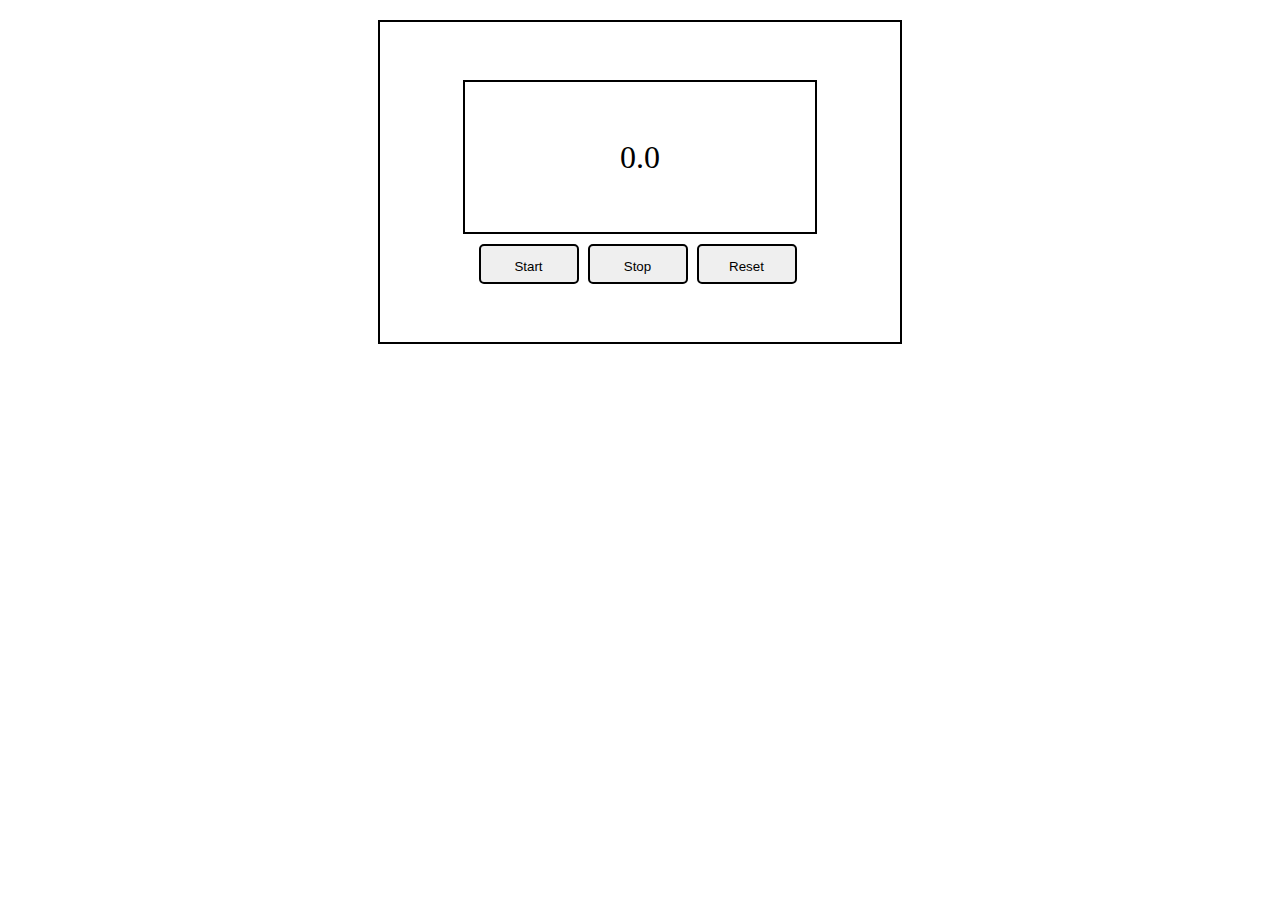
<file: Day02/second.html>
<!DOCTYPE html>
<html lang="en">
  <head>
    <meta charset="UTF-8" />
    <meta name="viewport" content="width=device-width, initial-scale=1.0" />
    <title>timer!!!</title>
    <link rel="stylesheet" href="second.css" />
  </head>
  <body>
    <div class="outline">
      <div class="timer">0.0</div>
      <div>
        <button class="start" onclick="startTimer()">Start</button>
        <button class="stop" onclick="stopTimer()">Stop</button>
        <button class="reset" onclick="resetTimer()">Reset</button>
      </div>
    </div>

    <script>
      let timer;
      let startTime;
      let elapsedTime = 0;
      let timerInterval;
      const timeDisplay = document.querySelector(".timer");
      const startButton = document.querySelector(".start");
      const stopButton = document.querySelector(".stop");
      const resetButton = document.querySelector(".reset");

      function startTimer() {
        startTime = Date.now() - elapsedTime;
        timerInterval = setInterval(updateTime, 10);
        startButton.disabled = true;
        stopButton.disabled = false;
        resetButton.disabled = false;
      }

      function stopTimer() {
        clearInterval(timerInterval);
        startButton.disabled = false;
        stopButton.disabled = true;
      }

      function resetTimer() {
        clearInterval(timerInterval);
        elapsedTime = 0;
        displayTime(0);
        startButton.disabled = false;
        stopButton.disabled = true;
      }

      function updateTime() {
        const currentTime = Date.now();
        elapsedTime = currentTime - startTime;
        displayTime(elapsedTime);
      }

      function displayTime(milliseconds) {
        const minutes = Math.floor(milliseconds / (1000 * 60));
        const seconds = Math.floor((milliseconds % (1000 * 60)) / 1000);
        const millisecondsLeft = Math.floor((milliseconds % 1000) / 10);
        timeDisplay.textContent =
          pad(minutes) + ":" + pad(seconds) + "." + pad(millisecondsLeft);
      }

      function pad(num) {
        return num < 10 ? "0" + num : num;
      }
    </script>
  </body>
</html>
</file>
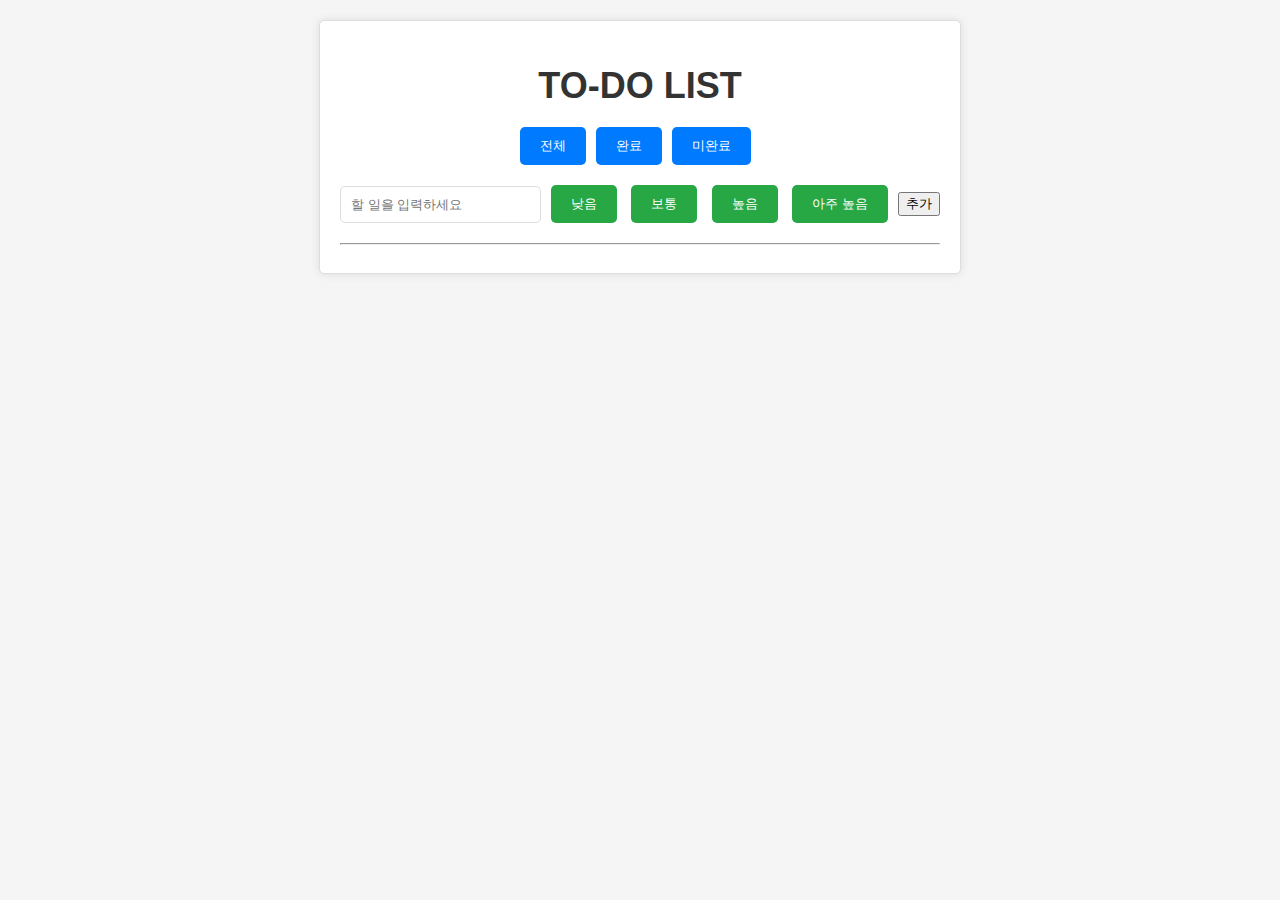
<file: Day03/third.html>
<!DOCTYPE html>
<html lang="en">
  <head>
    <meta charset="UTF-8" />
    <meta name="viewport" content="width=device-width, initial-scale=1.0" />
    <title>TO-DO List</title>
    <link rel="stylesheet" href="third.css" />
  </head>
  <body>
    <div class="outline">
      <div class="content">
        <h1>TO-DO LIST</h1>
        <div class="first">
          <button class="all" onclick="showAllTodos()">전체</button>
          <button class="complete" onclick="showCompletedTodos()">완료</button>
          <button class="uncomplete" onclick="showUncompletedTodos()">
            미완료
          </button>
        </div>

        <div class="second">
          <input type="text" id="todoInput" placeholder="할 일을 입력하세요" />
          <div id="priorityButtons">
            <button class="priorityBtn" value="낮음">낮음</button>
            <button class="priorityBtn" value="보통">보통</button>
            <button class="priorityBtn" value="높음">높음</button>
            <button class="priorityBtn" value="아주 높음">아주 높음</button>
          </div>
          <button onclick="addTodo()">추가</button>
        </div>
        <hr />
        <div class="third" id="todoList"></div>
      </div>
    </div>

    <script>
      const priorityButtons = document.querySelectorAll(".priorityBtn");
      priorityButtons.forEach((button) => {
        button.addEventListener("click", function () {
          priorityButtons.forEach((btn) => {
            btn.classList.remove("selected");
          });
          this.classList.add("selected");
        });
      });

      function addTodo() {
        const todoInput = document.getElementById("todoInput");
        const selectedPriority = document.querySelector(
          ".priorityBtn.selected"
        );

        if (todoInput.value === "") {
          alert("할 일을 입력하세요.");
          return;
        }

        if (!selectedPriority) {
          alert("우선순위를 선택하세요.");
          return;
        }

        const priority = selectedPriority.textContent;

        const todoItem = document.createElement("div");
        todoItem.classList.add("todo");
        todoItem.classList.add("uncompleted");

        const checkbox = document.createElement("input");
        checkbox.type = "checkbox";

        checkbox.addEventListener("change", function () {
          if (this.checked) {
            todoItem.classList.add("completed");
            todoItem.classList.remove("uncompleted");
          } else {
            todoItem.classList.add("uncompleted");
            todoItem.classList.remove("completed");
          }
          updateTodoItemDecoration(todoItem);
        });

        const todoText = document.createElement("span");
        todoText.textContent = `${todoInput.value} (우선순위: ${priority})`;

        const editButton = document.createElement("button");
        editButton.textContent = "수정";
        editButton.addEventListener("click", function () {
          const newText = prompt("새로운 내용을 입력하세요.");
          if (newText !== null) {
            todoText.textContent = `${newText} (우선순위: ${priority})`;
          }
        });

        todoItem.appendChild(checkbox);
        todoItem.appendChild(todoText);
        todoItem.appendChild(editButton);

        const removeButton = document.createElement("button");
        removeButton.textContent = "제거";
        removeButton.addEventListener("click", function () {
          todoItem.remove();
        });
        todoItem.appendChild(removeButton);

        document.getElementById("todoList").appendChild(todoItem);

        todoInput.value = "";
        priorityButtons.forEach((btn) => {
          btn.classList.remove("selected");
        });
      }

      function updateTodoItemDecoration(todoItem) {
        const todoText = todoItem.querySelector("span");
        if (todoItem.classList.contains("completed")) {
          todoText.style.textDecoration = "line-through";
        } else {
          todoText.style.textDecoration = "none";
        }
      }

      function showAllTodos() {
        const todos = document.querySelectorAll(".todo");
        todos.forEach((todo) => {
          todo.style.display = "";
        });
      }

      function showCompletedTodos() {
        const todos = document.querySelectorAll(".todo");
        todos.forEach((todo) => {
          todo.style.display = todo.classList.contains("completed")
            ? ""
            : "none";
        });
      }

      function showUncompletedTodos() {
        const todos = document.querySelectorAll(".todo");
        todos.forEach((todo) => {
          todo.style.display = todo.classList.contains("uncompleted")
            ? ""
            : "none";
        });
      }
    </script>
  </body>
</html>
</file>
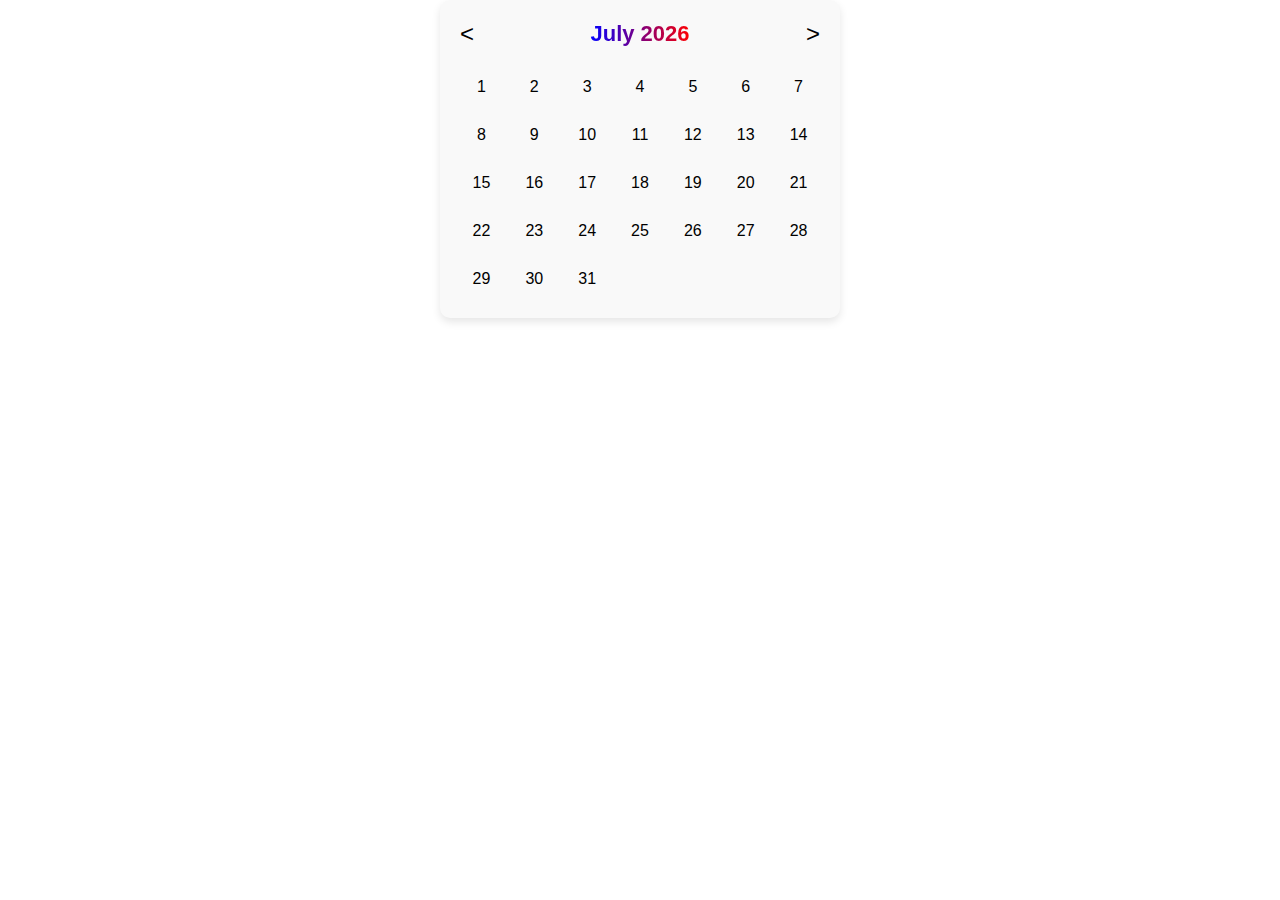
<file: Day04/forth.html>
<!DOCTYPE html>
<html lang="en">
  <head>
    <meta charset="UTF-8" />
    <meta name="viewport" content="width=device-width, initial-scale=1.0" />
    <title>달력</title>
    <link rel="stylesheet" href="./forth.css" />
  </head>
  <body>
    <div class="wrapper">
      <div class="nav">
        <button id="prevMonth" class="icon">&lt;</button>
        <p id="monthYearDisplay" class="current-date"></p>
        <button id="nextMonth" class="icon">&gt;</button>
      </div>
      <div class="calendar" id="calendar"></div>
    </div>

    <div id="noteModal" class="modal">
      <textarea id="noteInput" placeholder="메모를 입력하세요..."></textarea>
      <div class="buttons">
        <button id="cancelNote" class="cancel">취소</button>
        <button id="deleteNote" class="delete">삭제</button>
        <button id="saveNote" class="save">메모 저장</button>
      </div>
    </div>

    <script>
      const monthYearDisplay = document.getElementById("monthYearDisplay");
      const prevMonthButton = document.getElementById("prevMonth");
      const nextMonthButton = document.getElementById("nextMonth");
      const calendar = document.getElementById("calendar");
      const noteModal = document.getElementById("noteModal");
      const noteInput = document.getElementById("noteInput");
      const saveNoteButton = document.getElementById("saveNote");

      let currentDate = new Date();
      let currentMonth = currentDate.getMonth();
      let currentYear = currentDate.getFullYear();

      renderCalendar(currentMonth, currentYear);
      loadSavedNotes();

      prevMonthButton.addEventListener("click", () => {
        if (currentMonth === 0) {
          currentMonth = 11;
          currentYear--;
        } else {
          currentMonth--;
        }
        renderCalendar(currentMonth, currentYear);
      });

      nextMonthButton.addEventListener("click", () => {
        if (currentMonth === 11) {
          currentMonth = 0;
          currentYear++;
        } else {
          currentMonth++;
        }
        renderCalendar(currentMonth, currentYear);
      });

      function renderCalendar(month, year) {
        calendar.innerHTML = "";
        monthYearDisplay.textContent = `${getMonthName(month)} ${year}`;
        const daysInMonth = new Date(year, month + 1, 0).getDate();

        for (let i = 1; i <= daysInMonth; i++) {
          const dayElement = document.createElement("div");
          dayElement.classList.add("day");
          dayElement.textContent = i;
          dayElement.dataset.date = new Date(year, month, i).toISOString();

          const noteForDate = getNoteForDate(new Date(year, month, i));
          if (noteForDate) {
            dayElement.classList.add("with-note");
          }

          dayElement.addEventListener("click", () => {
            openNoteModal(dayElement, month, year);
          });

          calendar.appendChild(dayElement);
        }
      }

      function openNoteModal(dayElement, month, year) {
        const selectedDay = parseInt(dayElement.textContent);
        const selectedDate = new Date(year, month, selectedDay);
        noteModal.dataset.date = selectedDate.toISOString();
        noteModal.style.display = "block";
        noteInput.value = getNoteForDate(selectedDate);
        saveNoteButton.onclick = () => {
          saveNoteForDate(selectedDate, noteInput.value);
          noteModal.style.display = "none";
          if (!noteInput.value.trim()) {
            dayElement.innerHTML = selectedDay;
          } else {
            dayElement.innerHTML = `${selectedDay}<span class='note-indicator'></span>`;
          }
        };
      }

      function getNoteForDate(date) {
        const savedNotes = JSON.parse(localStorage.getItem("notes")) || {};
        return savedNotes[date.toISOString()] || "";
      }

      function saveNoteForDate(date, note) {
        const savedNotes = JSON.parse(localStorage.getItem("notes")) || {};
        savedNotes[date.toISOString()] = note;
        localStorage.setItem("notes", JSON.stringify(savedNotes));
      }

      function loadSavedNotes() {
        const savedNotes = JSON.parse(localStorage.getItem("notes")) || {};
        const days = document.querySelectorAll(".day");
        days.forEach((dayElement) => {
          const dateKey = dayElement.dataset.date;
          if (dateKey && savedNotes[dateKey]) {
            dayElement.innerHTML = `${dayElement.textContent}<span class='note-indicator'></span>`;
          }
        });
      }

      document.getElementById("cancelNote").addEventListener("click", () => {
        noteModal.style.display = "none";
      });

      document.getElementById("deleteNote").addEventListener("click", () => {
        const selectedDate = new Date(noteModal.dataset.date);
        deleteNoteForDate(selectedDate);
        const dayElement = document.querySelector(
          `.day[data-date="${selectedDate.toISOString()}"]`
        );
        if (dayElement) {
          dayElement.innerHTML = dayElement.textContent;
          dayElement.classList.remove("with-note");
        }
        noteInput.value = "";
        noteModal.style.display = "none";
      });

      function deleteNoteForDate(date) {
        const savedNotes = JSON.parse(localStorage.getItem("notes")) || {};
        delete savedNotes[date.toISOString()];
        localStorage.setItem("notes", JSON.stringify(savedNotes));
      }

      function getMonthName(monthIndex) {
        const months = [
          "January",
          "February",
          "March",
          "April",
          "May",
          "June",
          "July",
          "August",
          "September",
          "October",
          "November",
          "December",
        ];
        return months[monthIndex];
      }
    </script>
  </body>
</html>
</file>
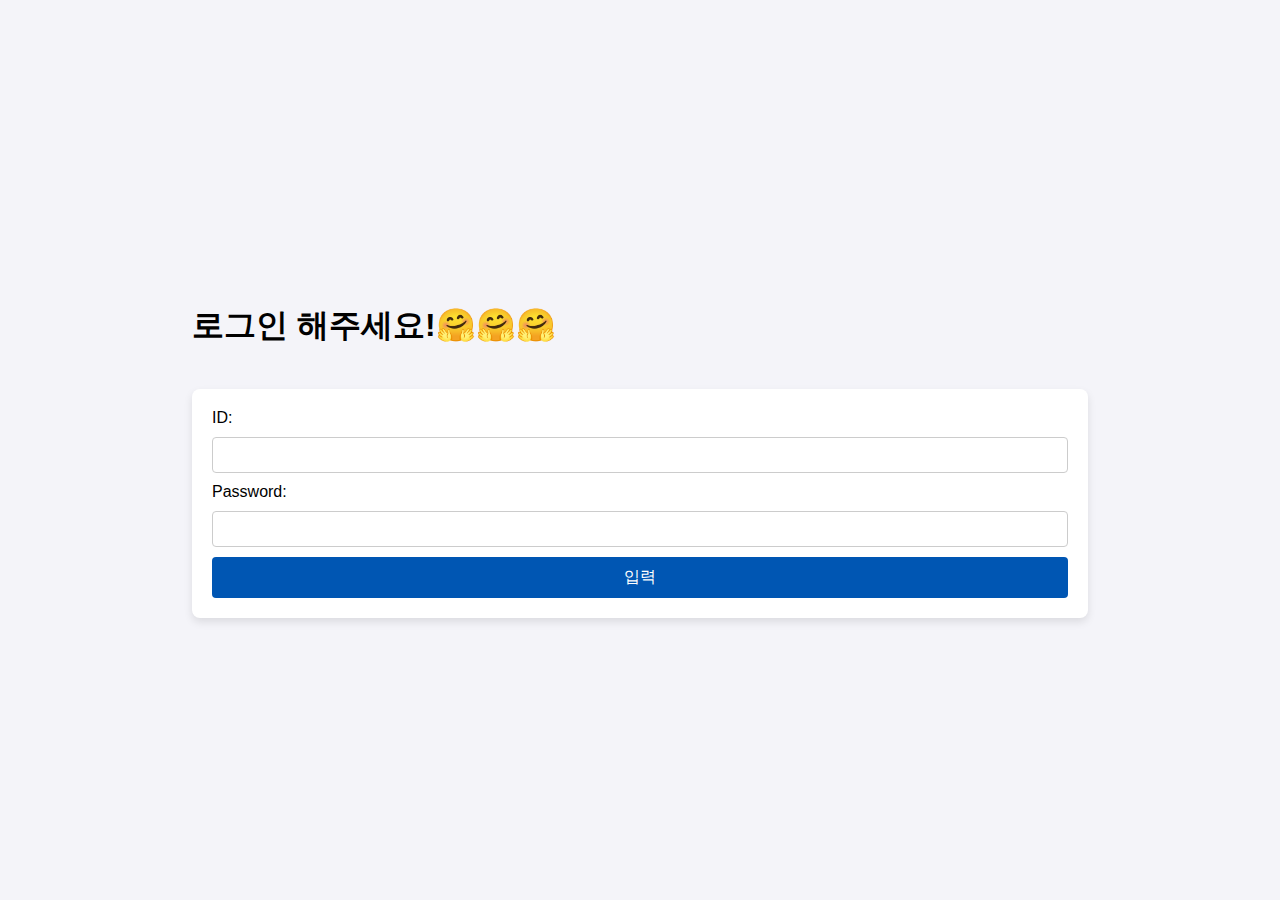
<file: Day10/login.html>
<!DOCTYPE html>
<html lang="en">
  <head>
    <meta charset="UTF-8" />
    <meta name="viewport" content="width=device-width, initial-scale=1.0" />
    <title>Log In</title>
    <style>
      body,
      html {
        height: 100%;
        margin: 0;
        font-family: Arial, sans-serif;
        background: #f4f4f9;
      }

      .outline {
        display: flex;
        flex-direction: column;
        align-items: center;
        justify-content: center;
        height: 100%;
      }

      .intro,
      .input {
        width: 70%;
        max-height: 500px;
        margin: 10px 0;
      }

      form {
        display: flex;
        flex-direction: column;
        background: white;
        padding: 20px;
        box-shadow: 0 4px 8px rgba(0, 0, 0, 0.1);
        border-radius: 8px;
      }

      input {
        margin: 10px 0;
        padding: 8px;
        font-size: 16px;
        border: 1px solid #ccc;
        border-radius: 4px;
      }

      button {
        padding: 10px 15px;
        font-size: 16px;
        background-color: #0056b3;
        color: white;
        border: none;
        border-radius: 4px;
        cursor: pointer;
      }

      button:hover {
        background-color: #004494;
      }
    </style>
  </head>
  <body>
    <div class="outline">
      <div class="intro">
        <h1>로그인 해주세요!🤗🤗🤗</h1>
      </div>
      <div class="input">
        <form id="loginForm" action="logined.html" method="post">
          <label for="id">ID:</label>
          <input type="text" id="id" name="id" required />

          <label for="password">Password:</label>
          <input type="password" id="password" name="password" required />

          <button type="submit">입력</button>
        </form>
      </div>
    </div>

    <script>
      let userInfo = {
        1: { id: "1234", password: "1234" },
      };

      document
        .getElementById("loginForm")
        .addEventListener("submit", function (event) {
          event.preventDefault(); // Prevent page reload

          const username = document.getElementById("id").value;
          const password = document.getElementById("password").value;

          let loggedIn = false;

          for (const key in userInfo) {
            if (
              userInfo[key].id === username &&
              userInfo[key].password === password
            ) {
              loggedIn = true;
              break;
            }
          }

          if (loggedIn) {
            window.location.href = "logined.html";
          } else {
            alert("ID 또는 PASSWORD가 틀렸습니다");
          }
        });
    </script>
  </body>
</html>
</file>
<file: Day02/second.css>
body {
  margin: 10px;
  padding: 10px;
  text-align: center;
}

.outline {
  border: 2px solid black;
  display: flex;
  justify-content: center;
  align-items: center;
  width: 500px;
  height: 300px;
  padding: 10px;
  flex-direction: column;
  margin: 0 auto;
}

.timer {
  border: 2px solid black;
  width: 350px;
  height: 150px;
  margin-bottom: 10px;
  display: flex;
  justify-content: center;
  align-items: center;
  font-size: 2em;
}

.start,
.stop,
.reset {
  width: 100px;
  height: 40px;
  margin-right: 5px;
  line-height: 40px;
  display: inline-block;
  border: 2px solid;
  border-radius: 5px;
}
</file>
<file: Day03/third.css>
body {
  font-family: Arial, sans-serif;
  background-color: #f5f5f5;
  margin: 0;
  padding: 0;
}

.outline {
  max-width: 600px;
  margin: 20px auto;
  background-color: #fff;
  border: 1px solid #ddd;
  border-radius: 5px;
  padding: 20px;
  box-shadow: 0px 0px 10px 0px rgba(0, 0, 0, 0.1);
}

.content {
  text-align: center;
}

h1 {
  font-size: 36px;
  color: #333;
  margin-bottom: 20px;
}

.first {
  display: flex;
  justify-content: center;
  margin-bottom: 20px;
}

.first button {
  background-color: #007bff;
  color: #fff;
  border: none;
  border-radius: 5px;
  padding: 10px 20px;
  margin-right: 10px;
  cursor: pointer;
  transition: background-color 0.3s;
}

.first button:hover {
  background-color: #0056b3;
}

.second {
  display: flex;
  align-items: center;
  justify-content: center;
  margin-bottom: 20px;
}

.second input[type="text"] {
  flex: 1;
  padding: 10px;
  border: 1px solid #ddd;
  border-radius: 5px;
  margin-right: 10px;
}

.priorityButtons {
  display: flex;
}

.priorityBtn {
  background-color: #28a745;
  color: #fff;
  border: none;
  border-radius: 5px;
  padding: 10px 20px;
  margin-right: 10px;
  cursor: pointer;
  transition: background-color 0.3s;
}

.priorityBtn:hover {
  background-color: #218838;
}

#addBtn {
  background-color: #dc3545;
  color: #fff;
  border: none;
  border-radius: 5px;
  padding: 10px 20px;
  cursor: pointer;
  transition: background-color 0.3s;
}

#addBtn:hover {
  background-color: #c82333;
}

.todo {
  display: flex;
  align-items: center;
  justify-content: space-between;
  padding: 10px;
  margin-bottom: 10px;
  background-color: #f8f9fa;
  border-radius: 5px;
}

.todo input[type="checkbox"] {
  margin-right: 10px;
}

.todo span {
  font-size: 16px;
}

.todo button {
  background-color: #dc3545;
  color: #fff;
  border: none;
  border-radius: 5px;
  padding: 5px 10px;
  margin-right: 10px;
  cursor: pointer;
  transition: background-color 0.3s;
}

.todo button:hover {
  background-color: #c82333;
}

.completed {
  text-decoration: line-through;
  opacity: 0.6;
}
</file>
<file: Day04/forth.css>
* {
  margin: 0;
  padding: 0;
  box-sizing: border-box;
  font-family: "Poppins", sans-serif;
}

.wrapper {
  max-width: 400px;
  margin: 0 auto;
  padding: 20px;
  background-color: #f9f9f9;
  border-radius: 10px;
  box-shadow: 0 4px 8px rgba(0, 0, 0, 0.1);
}

.nav {
  display: flex;
  align-items: center;
  justify-content: space-between;
  margin-bottom: 20px;
}

.current-date {
  font-size: 22px;
  font-weight: 600;
  color: #333;
}

.icon {
  font-size: 24px;
  cursor: pointer;
  background-color: transparent;
  border: none;
}

.icon:hover {
  color: #008aff;
}

.calendar {
  display: grid;
  grid-template-columns: repeat(7, 1fr);
  gap: 10px;
}

.day {
  text-align: center;
  cursor: pointer;
  padding: 10px;
  font-size: 16px;
  border-radius: 5px;
}

.day:hover {
  background-color: #f0f0f0;
}

.day.with-note {
  position: relative;
}

.day.with-note::after {
  content: "";
  position: absolute;
  bottom: 5px;
  right: 5px;
  width: 6px;
  height: 6px;
  background-color: #ff4500;
  border-radius: 50%;
}

.modal {
  display: none;
  position: fixed;
  top: 50%;
  left: 50%;
  transform: translate(-50%, -50%);
  background-color: #fff;
  padding: 20px;
  border-radius: 10px;
  box-shadow: 0 4px 8px rgba(0, 0, 0, 0.1);
  z-index: 100;
}

.modal textarea {
  width: 100%;
  height: 100px;
  margin-bottom: 10px;
  padding: 10px;
  border: 1px solid #ccc;
  border-radius: 5px;
  resize: none;
}

.modal button {
  padding: 10px 20px;
  background-color: #008aff;
  color: #fff;
  border: none;
  border-radius: 5px;
  cursor: pointer;
}

.modal button:hover {
  background-color: #0056b3;
}

.current-date {
  font-size: 22px;
  font-weight: 600;
  color: #333;
  background-image: linear-gradient(
    to right,

    blue,
    red
  );
  background-clip: text;
  -webkit-background-clip: text;
  color: transparent;
}
</file>
